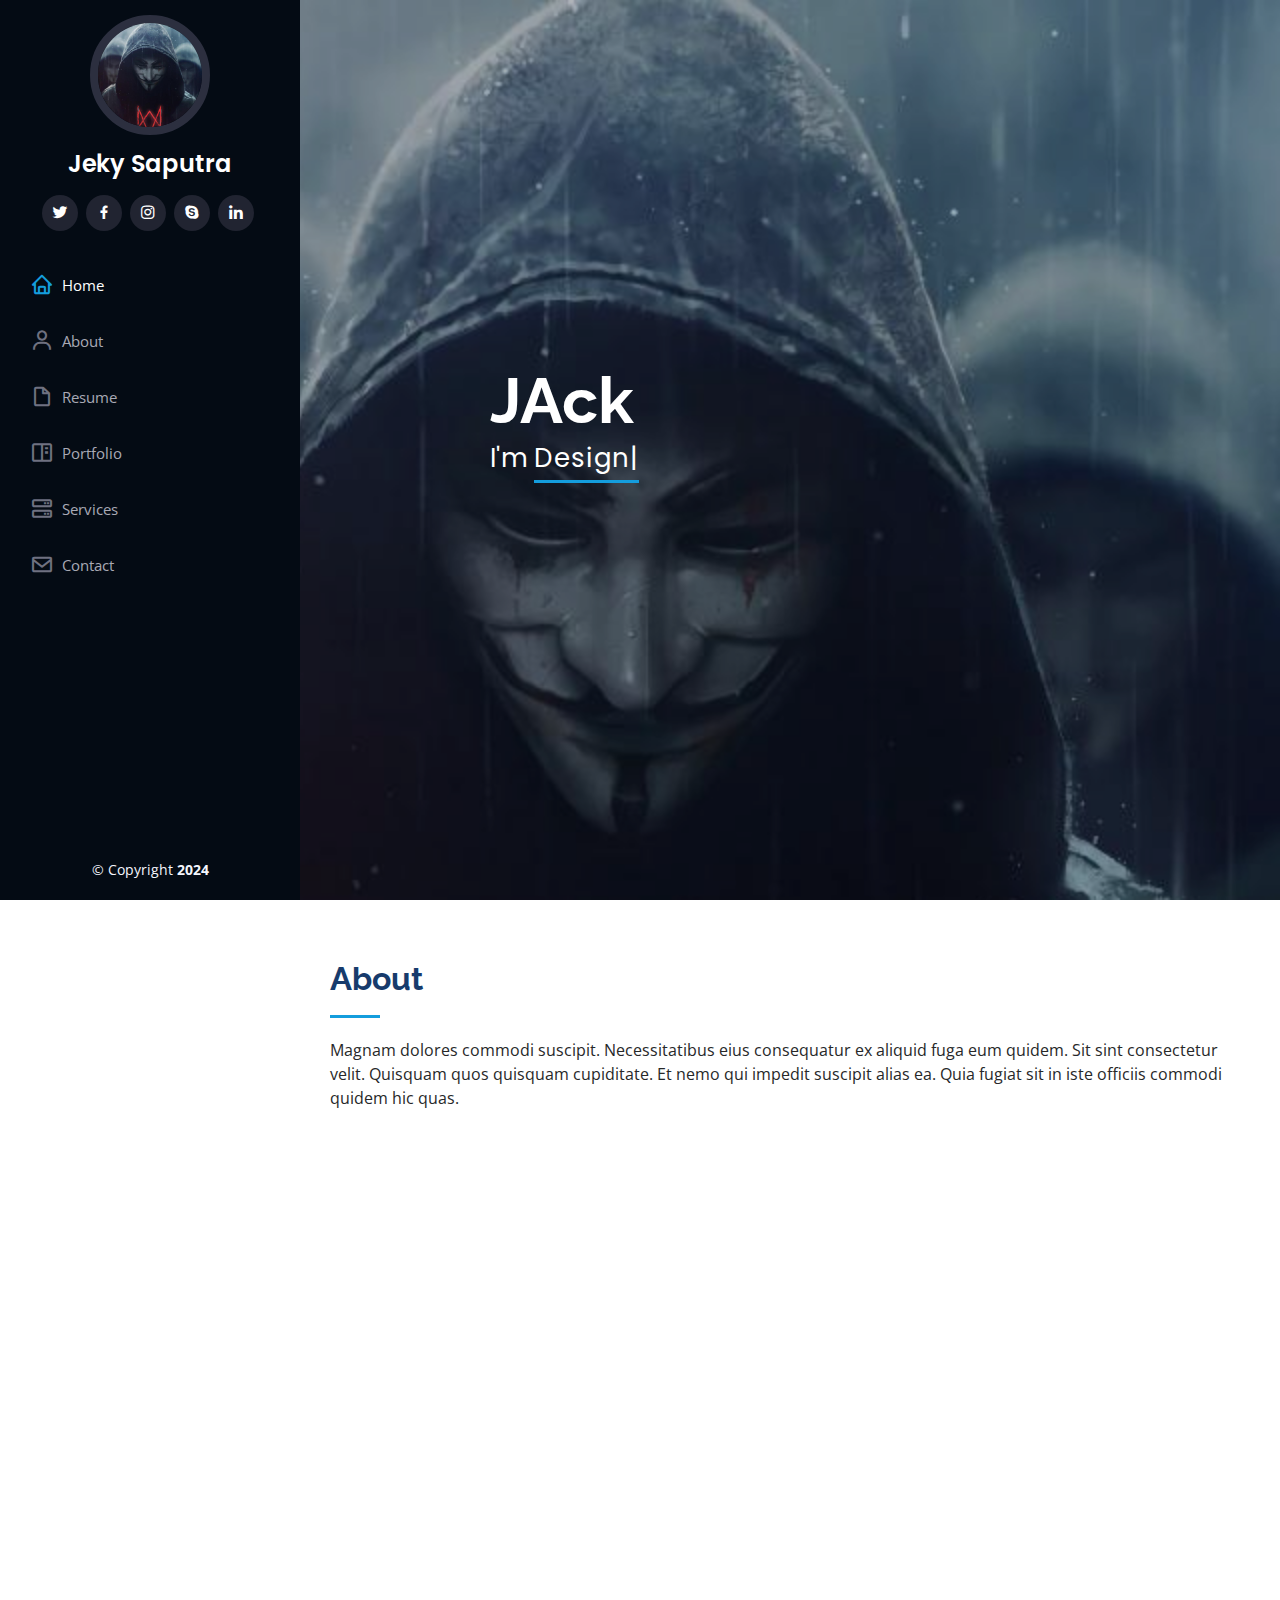
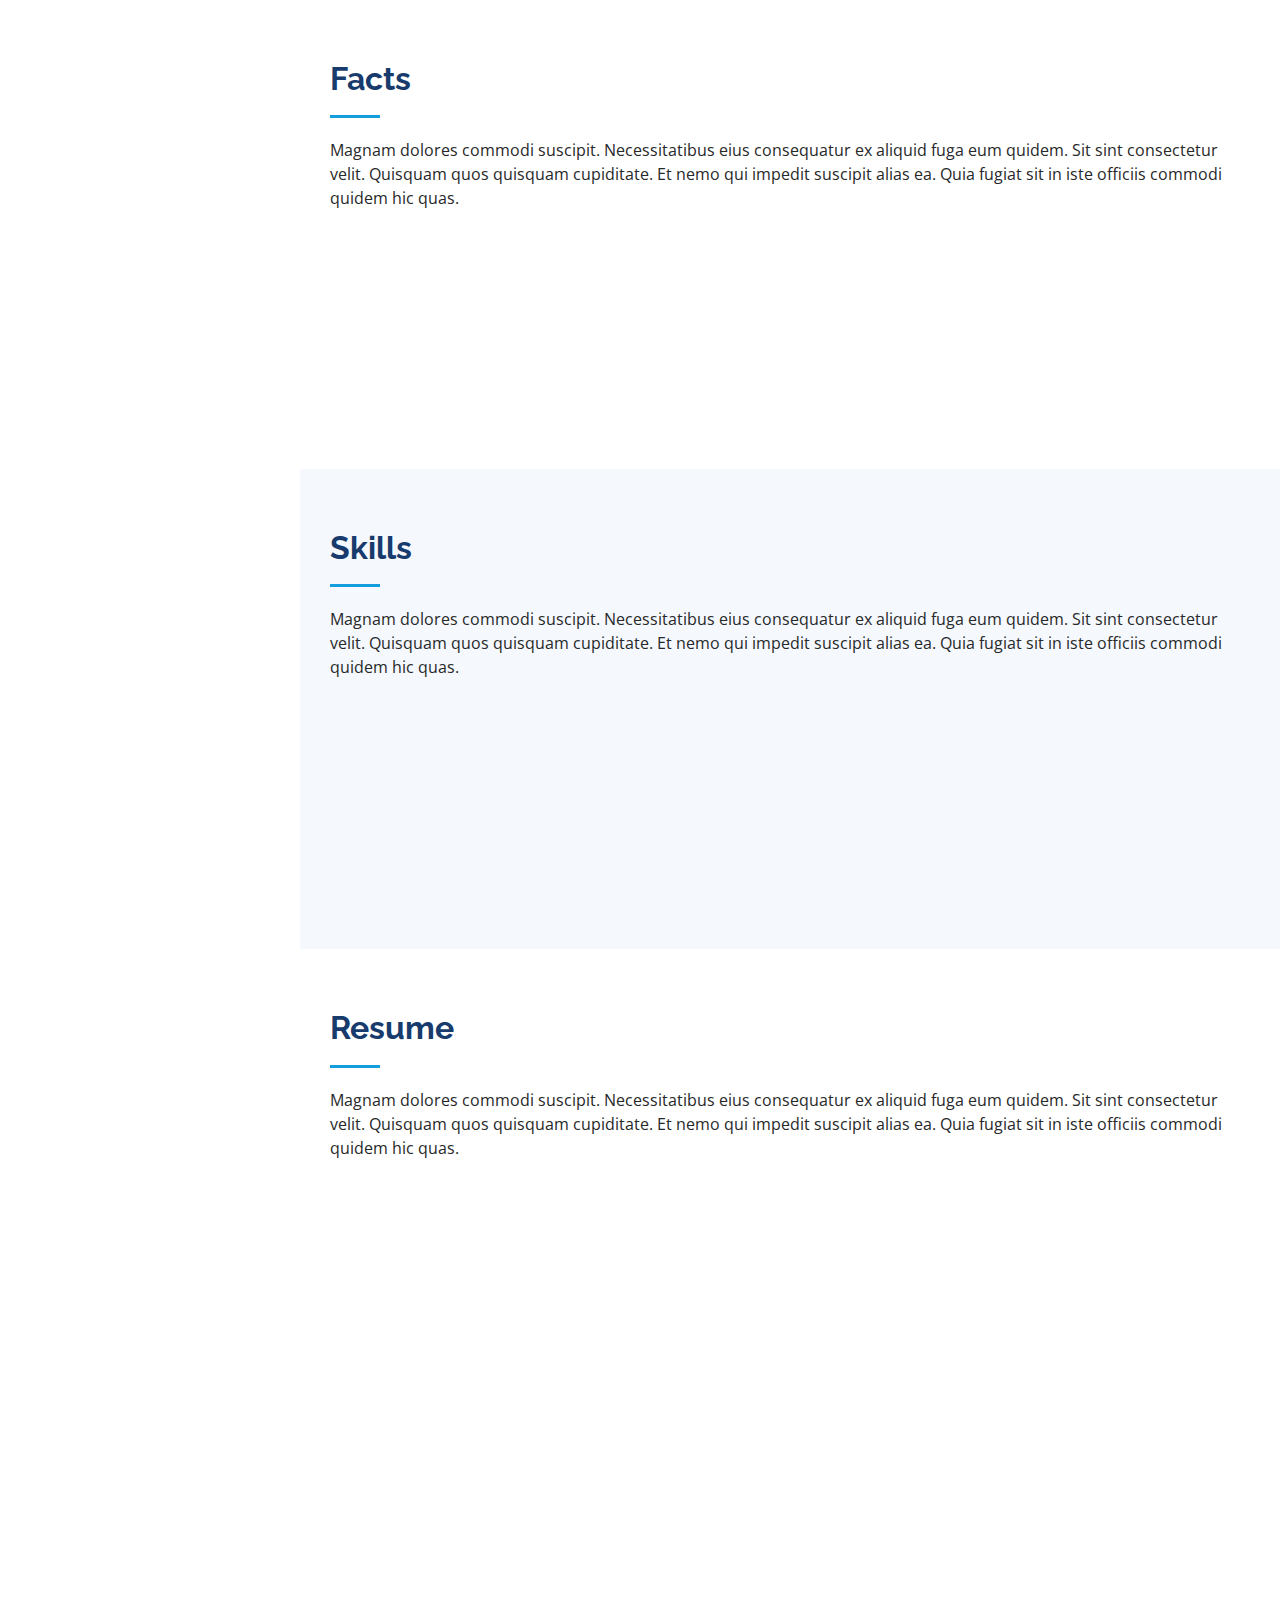
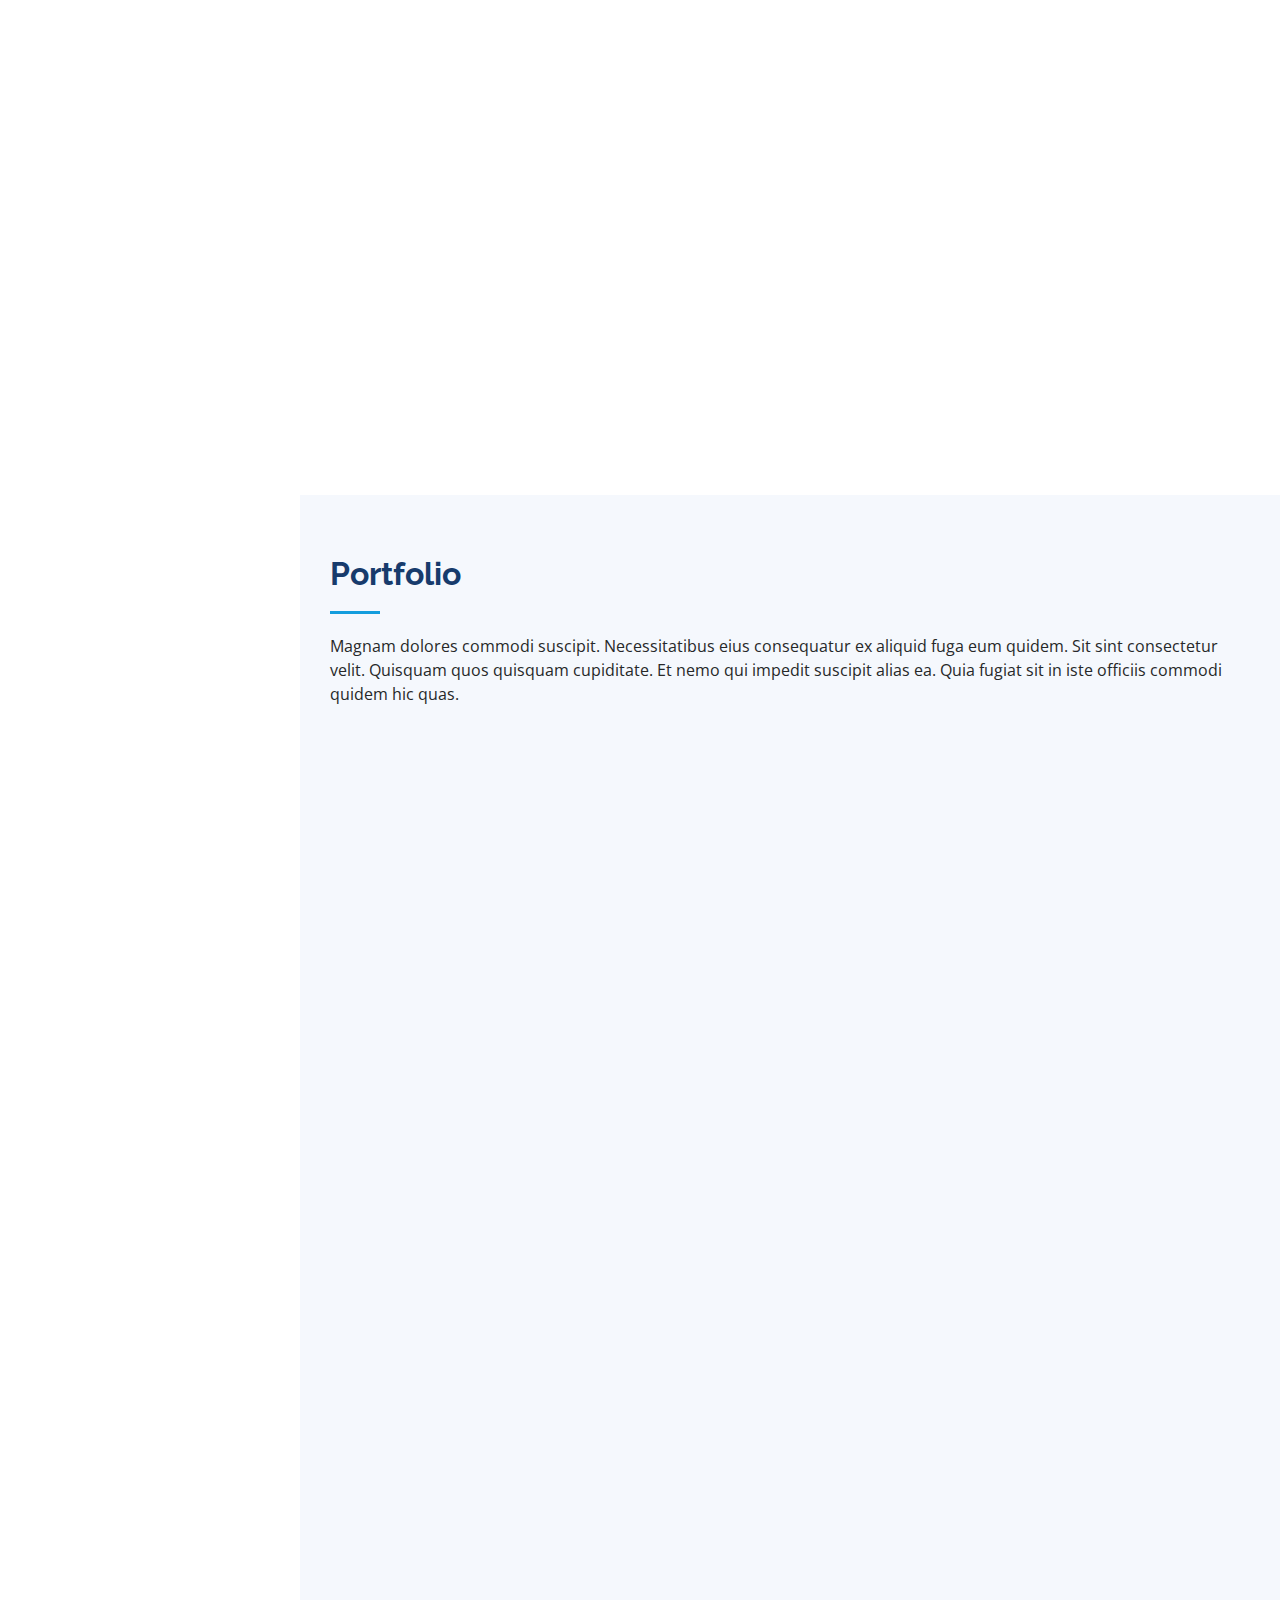
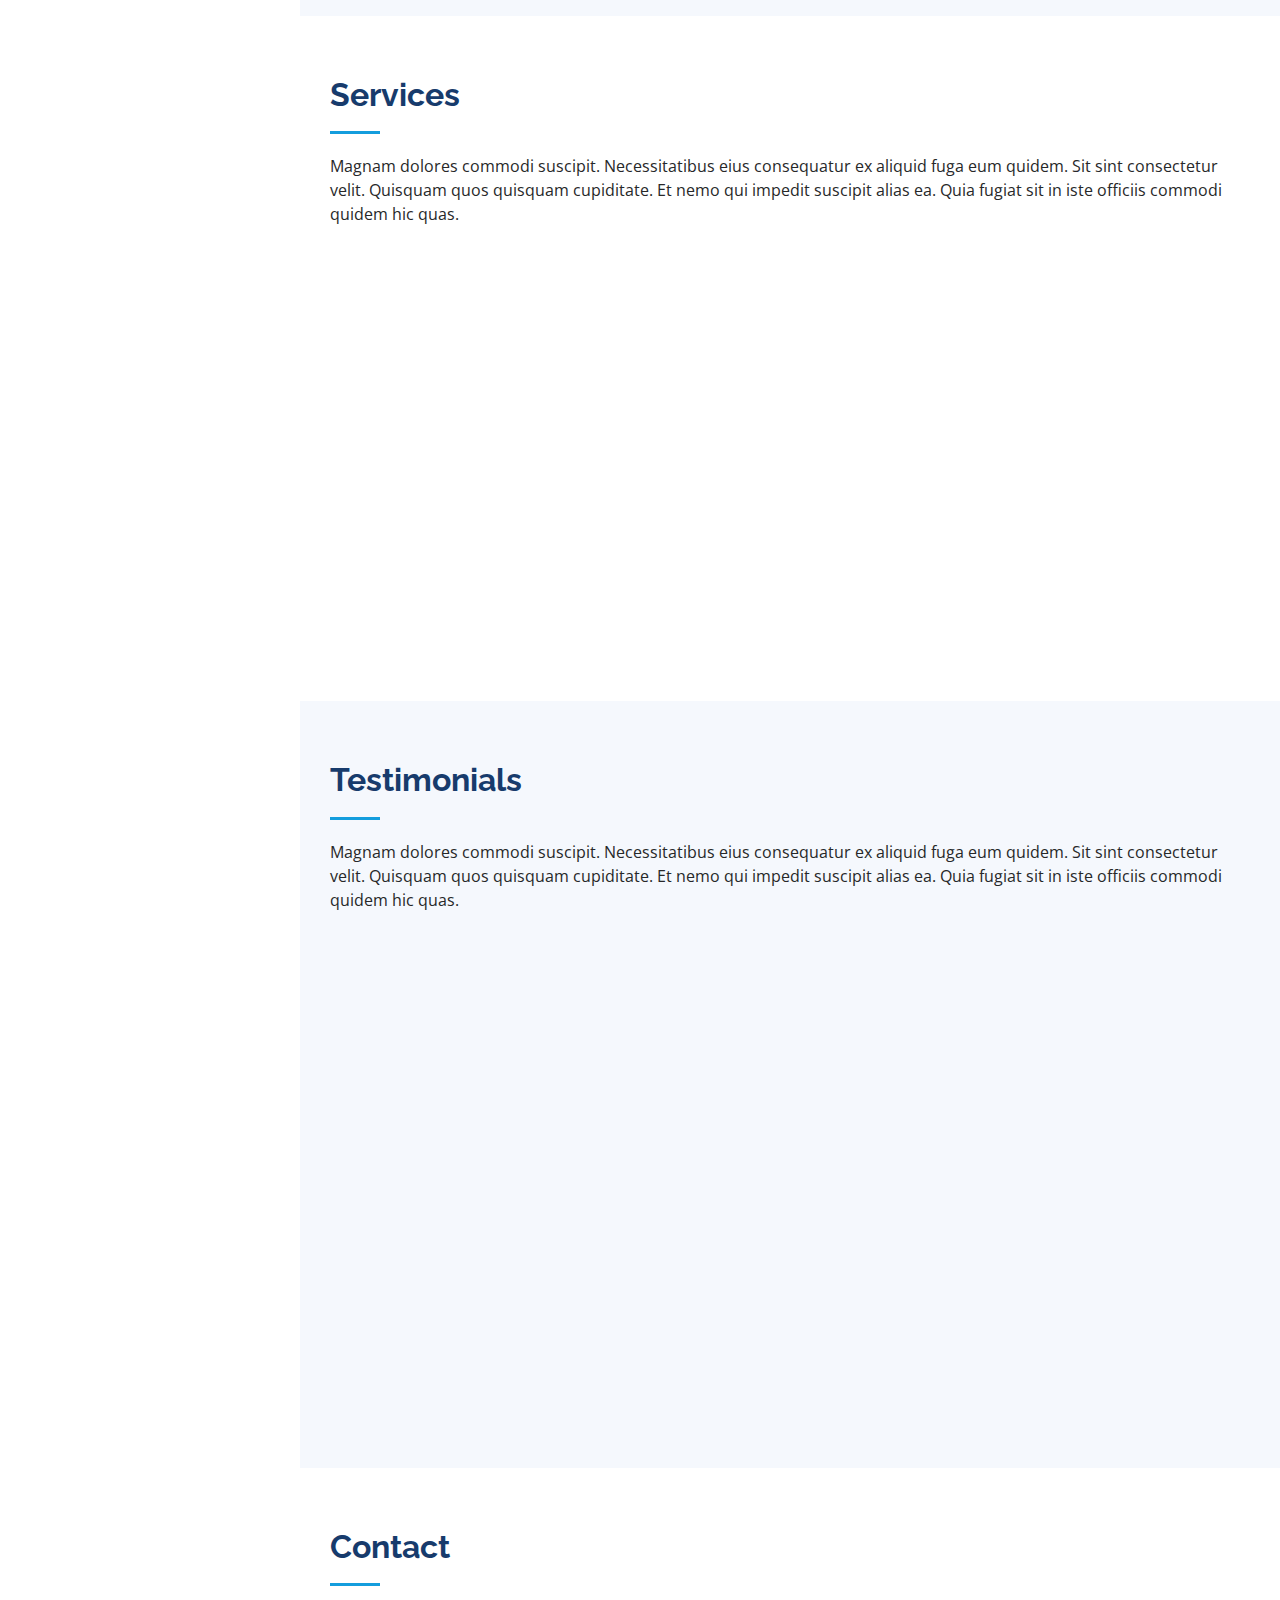
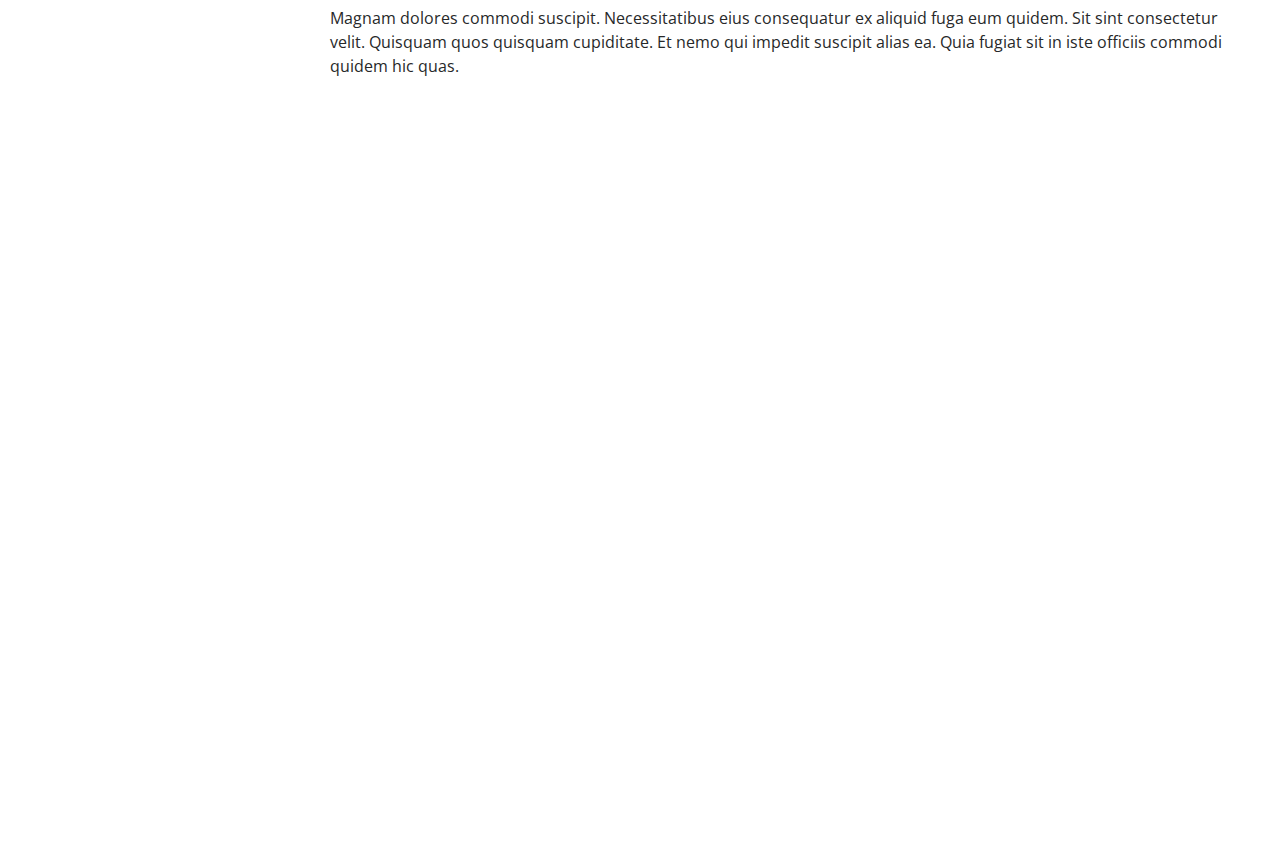
<file: index.html>
<!DOCTYPE html>
<html lang="en">

<head>
  <meta charset="utf-8">
  <meta content="width=device-width, initial-scale=1.0" name="viewport">
  <meta charset="utf-8" />
  <meta http-equiv="X-UA-Compatible" content="IE=Edge,chrome=1">
  <meta name="viewport" content="width=device-width, initial-scale=1, maximum-scale=1, user-scalable=no">
  <meta name="viewport" content="width=device-width, initial-scale=1.0, maximum-scale=1.0, user-scalable=no, shrink-to-fit=no">
  <meta property="og:type" content="PORTOFOLIO">
  <meta property="og:site_name" content="Jeky Saputra">
  <meta property="og:title" content="Jeky Saputra">
  <meta property="og:image" content="https://palembangblackhatcybercrimee.github.io/juy.jpeg">
  <meta name="keyword" content="Jeky Saputra">
  <meta name="description" content="JEKY SAPUTRA">
  <meta name="copyright" content="Palembang BlackHat Cybercrime 404 Programmer Script Kiddies Coder">
  <meta name="robots" content="index, follow">
  <meta name="rating" content="general">
  <meta name="viewport" content="width=device-width, initial-scale=1">
  <meta name="author" content="Jeky Saputra" />
  <meta name='og:type' content='websites'>
  <meta name='og:url' content='https://jekyzpxxx.github.io/'>
  <meta name='og:description' content='A group of Palembang City. Marines, under command of...'>
  
  <meta name='fb:page_id' content='43929265776'>
  <meta name='application-name' content='foursquare'>
  <meta name='og:email' content='acapertamin@gmail.com'>
  <meta name='og:phone_number' content='650-123-4567'>
  <meta name='og:fax_number' content='+1-415-123-4567'>
  
  <meta name='og:latitude' content='-1.61388827851347'> 
  <meta name='og:longitude' content='103.630725807706'>
  <meta name='og:street-address' content='Jalan Jendral Sudirman'>
  <meta name='og:locality' content='Jambi City'>
  <meta name='og:region' content='Jambi City'>
  <meta name='og:postal-code' content='36121'>
  <meta name='og:country-name' content='INDONESIAN'>
  
  <meta property='fb:admins' content='987654321'>
  <meta property='og:type' content='game.achievement'>
  <meta property='og:points' content='POINTS_FOR_ACHIEVEMENT'>
  
  <meta property='og:video' content='http://example.com/awesome.swf'>
  <meta property='og:video:height' content='640'>
  <meta property='og:video:width' content='385'>
  <meta property='og:video:type' content='application/x-shockwave-flash'>
  <meta property='og:video' content='http://example.com/html5.mp4'>
  <meta property='og:video:type' content='video/mp4'>
  <meta property='og:video' content='http://example.com/fallback.vid'>
  <meta property='og:video:type' content='text/html'>
  

  <title>Portofolio</title>
  <meta content="" name="description">
  <meta content="" name="keywords">

  <!-- Favicons -->
  <link href="assets/img/juy.jpeg" rel="icon">
  <link href="assets/img/juy.jpeg" rel="apple-touch-icon">

  <!-- Google Fonts -->
  <link href="https://fonts.googleapis.com/css?family=Open+Sans:300,300i,400,400i,600,600i,700,700i|Raleway:300,300i,400,400i,500,500i,600,600i,700,700i|Poppins:300,300i,400,400i,500,500i,600,600i,700,700i" rel="stylesheet">

  <!-- Vendor CSS Files -->
  <link href="assets/vendor/aos/aos.css" rel="stylesheet">
  <link href="assets/vendor/bootstrap/css/bootstrap.min.css" rel="stylesheet">
  <link href="assets/vendor/bootstrap-icons/bootstrap-icons.css" rel="stylesheet">
  <link href="assets/vendor/boxicons/css/boxicons.min.css" rel="stylesheet">
  <link href="assets/vendor/glightbox/css/glightbox.min.css" rel="stylesheet">
  <link href="assets/vendor/swiper/swiper-bundle.min.css" rel="stylesheet">

  <!-- Template Main CSS File -->
  <link href="assets/css/style.css" rel="stylesheet">
</head>

<body>

  <!-- ======= Mobile nav toggle button ======= -->
  <i class="bi bi-list mobile-nav-toggle d-xl-none"></i>

  <!-- ======= Header ======= -->
  <header id="header">
    <div class="d-flex flex-column">
      <body align="center" oncontextmenu="return false" onclick="play()">
  
        <div class="flex-center position-ref full-height">
      
          <div class="content">
            <div class="text">
                  <audio id="sec" __idm_id__="823202817"> 		<source src="dj.mp3" type="audio/mpeg"></audio> 
                </font>
              </center>
            </div>
        <script>
        var x = document.getElementById("sec");
        function play() {
          x.play(); 	
        }
      </script>
      <div class="profile">
        <img src="assets/img/juy.jpeg" alt="" class="img-fluid rounded-circle">
        <h1 class="text-light"><a href="index.html">Jeky Saputra</a></h1>
        <div class="social-links mt-3 text-center">
          <a href="#" class="twitter"><i class="bx bxl-twitter"></i></a>
          <a href="#" class="facebook"><i class="bx bxl-facebook"></i></a>
          <a href="https://www.instagram.com/@jeky_sung" class="instagram"><i class="bx bxl-instagram"></i></a>
          <a href="#" class="google-plus"><i class="bx bxl-skype"></i></a>
          <a href="#" class="linkedin"><i class="bx bxl-linkedin"></i></a>
        </div>
      </div>

      <nav id="navbar" class="nav-menu navbar">
        <ul>
          <li><a href="#hero" class="nav-link scrollto active"><i class="bx bx-home"></i> <span>Home</span></a></li>
          <li><a href="#about" class="nav-link scrollto"><i class="bx bx-user"></i> <span>About</span></a></li>
          <li><a href="#resume" class="nav-link scrollto"><i class="bx bx-file-blank"></i> <span>Resume</span></a></li>
          <li><a href="#portfolio" class="nav-link scrollto"><i class="bx bx-book-content"></i> <span>Portfolio</span></a></li>
          <li><a href="#services" class="nav-link scrollto"><i class="bx bx-server"></i> <span>Services</span></a></li>
          <li><a href="#contact" class="nav-link scrollto"><i class="bx bx-envelope"></i> <span>Contact</span></a></li>
        </ul>
      </nav><!-- .nav-menu -->
    </div>
  </header><!-- End Header -->

  <!-- ======= Hero Section ======= -->
  <section id="hero" class="d-flex flex-column justify-content-center align-items-center">
    <div class="hero-container" data-aos="fade-in">
      <h1>JAck</h1>
      <p>I'm <span class="typed" data-typed-items="Designer, YouTuber, Freelancer, Photographer"></span></p>
    </div>
  </section><!-- End Hero -->

  <main id="main">

    <!-- ======= About Section ======= -->
    <section id="about" class="about">
      <div class="container">

        <div class="section-title">
          <h2>About</h2>
          <p>Magnam dolores commodi suscipit. Necessitatibus eius consequatur ex aliquid fuga eum quidem. Sit sint consectetur velit. Quisquam quos quisquam cupiditate. Et nemo qui impedit suscipit alias ea. Quia fugiat sit in iste officiis commodi quidem hic quas.</p>
        </div>

        <div class="row">
          <div class="col-lg-4" data-aos="fade-right">
            <img src="assets/img/juy.jpeg" class="img-fluid" alt="">
          </div>
          <div class="col-lg-8 pt-4 pt-lg-0 content" data-aos="fade-left">
            <h3>UI/UX Designer &amp; Web Developer.</h3>
            <p class="fst-italic">
              Lorem ipsum dolor sit amet, consectetur adipiscing elit, sed do eiusmod tempor incididunt ut labore et dolore
              magna aliqua.
            </p>
            <div class="row">
              <div class="col-lg-6">
                <ul>
                  <li><i class="bi bi-chevron-right"></i> <strong>Birthday:</strong> <span>xxx</span></li>
                  <li><i class="bi bi-chevron-right"></i> <strong>Website:</strong> <span>www.example.com</span></li>
                  <li><i class="bi bi-chevron-right"></i> <strong>Phone:</strong> <span>xxxx</span></li>
                  <li><i class="bi bi-chevron-right"></i> <strong>City:</strong> <span>Unknown </span></li>
                </ul>
              </div>
              <div class="col-lg-6">
                <ul>
                  <li><i class="bi bi-chevron-right"></i> <strong>Age:</strong> <span>-</span></li>
                  <li><i class="bi bi-chevron-right"></i> <strong>Degree:</strong> <span>Master</span></li>
                  <li><i class="bi bi-chevron-right"></i> <strong>PhEmailone:</strong> <span>email@example.com</span></li>
                  <li><i class="bi bi-chevron-right"></i> <strong>Freelance:</strong> <span>Available</span></li>
                </ul>
              </div>
            </div>
            <p>
              Officiis eligendi itaque labore et dolorum mollitia officiis optio vero. Quisquam sunt adipisci omnis et ut. Nulla accusantium dolor incidunt officia tempore. Et eius omnis.
              Cupiditate ut dicta maxime officiis quidem quia. Sed et consectetur qui quia repellendus itaque neque. Aliquid amet quidem ut quaerat cupiditate. Ab et eum qui repellendus omnis culpa magni laudantium dolores.
            </p>
          </div>
        </div>

      </div>
    </section><!-- End About Section -->

    <!-- ======= Facts Section ======= -->
    <section id="facts" class="facts">
      <div class="container">

        <div class="section-title">
          <h2>Facts</h2>
          <p>Magnam dolores commodi suscipit. Necessitatibus eius consequatur ex aliquid fuga eum quidem. Sit sint consectetur velit. Quisquam quos quisquam cupiditate. Et nemo qui impedit suscipit alias ea. Quia fugiat sit in iste officiis commodi quidem hic quas.</p>
        </div>

        <div class="row no-gutters">

          <div class="col-lg-3 col-md-6 d-md-flex align-items-md-stretch" data-aos="fade-up">
            <div class="count-box">
              <i class="bi bi-emoji-smile"></i>
              <span data-purecounter-start="0" data-purecounter-end="232" data-purecounter-duration="1" class="purecounter"></span>
              <p><strong>Happy Clients</strong> consequuntur quae</p>
            </div>
          </div>

          <div class="col-lg-3 col-md-6 d-md-flex align-items-md-stretch" data-aos="fade-up" data-aos-delay="100">
            <div class="count-box">
              <i class="bi bi-journal-richtext"></i>
              <span data-purecounter-start="0" data-purecounter-end="521" data-purecounter-duration="1" class="purecounter"></span>
              <p><strong>Projects</strong> adipisci atque cum quia aut</p>
            </div>
          </div>

          <div class="col-lg-3 col-md-6 d-md-flex align-items-md-stretch" data-aos="fade-up" data-aos-delay="200">
            <div class="count-box">
              <i class="bi bi-headset"></i>
              <span data-purecounter-start="0" data-purecounter-end="1453" data-purecounter-duration="1" class="purecounter"></span>
              <p><strong>Hours Of Support</strong> aut commodi quaerat</p>
            </div>
          </div>

          <div class="col-lg-3 col-md-6 d-md-flex align-items-md-stretch" data-aos="fade-up" data-aos-delay="300">
            <div class="count-box">
              <i class="bi bi-people"></i>
              <span data-purecounter-start="0" data-purecounter-end="32" data-purecounter-duration="1" class="purecounter"></span>
              <p><strong>Hard Workers</strong> rerum asperiores dolor</p>
            </div>
          </div>

        </div>

      </div>
    </section><!-- End Facts Section -->

    <!-- ======= Skills Section ======= -->
    <section id="skills" class="skills section-bg">
      <div class="container">

        <div class="section-title">
          <h2>Skills</h2>
          <p>Magnam dolores commodi suscipit. Necessitatibus eius consequatur ex aliquid fuga eum quidem. Sit sint consectetur velit. Quisquam quos quisquam cupiditate. Et nemo qui impedit suscipit alias ea. Quia fugiat sit in iste officiis commodi quidem hic quas.</p>
        </div>

        <div class="row skills-content">

          <div class="col-lg-6" data-aos="fade-up">

            <div class="progress">
              <span class="skill">PUBG <i class="val">100%</i></span>
              <div class="progress-bar-wrap">
                <div class="progress-bar" role="progressbar" aria-valuenow="100" aria-valuemin="0" aria-valuemax="100"></div>
              </div>
            </div>

            <div class="progress">
              <span class="skill">CSS <i class="val">90%</i></span>
              <div class="progress-bar-wrap">
                <div class="progress-bar" role="progressbar" aria-valuenow="90" aria-valuemin="0" aria-valuemax="100"></div>
              </div>
            </div>

            <div class="progress">
              <span class="skill">JavaScript <i class="val">75%</i></span>
              <div class="progress-bar-wrap">
                <div class="progress-bar" role="progressbar" aria-valuenow="75" aria-valuemin="0" aria-valuemax="100"></div>
              </div>
            </div>

          </div>

          <div class="col-lg-6" data-aos="fade-up" data-aos-delay="100">

            <div class="progress">
              <span class="skill">NGEFRONT <i class="val">80%</i></span>
              <div class="progress-bar-wrap">
                <div class="progress-bar" role="progressbar" aria-valuenow="80" aria-valuemin="0" aria-valuemax="100"></div>
              </div>
            </div>

            <div class="progress">
              <span class="skill">WordPress/CMS <i class="val">90%</i></span>
              <div class="progress-bar-wrap">
                <div class="progress-bar" role="progressbar" aria-valuenow="90" aria-valuemin="0" aria-valuemax="100"></div>
              </div>
            </div>

            <div class="progress">
              <span class="skill">Photoshop <i class="val">55%</i></span>
              <div class="progress-bar-wrap">
                <div class="progress-bar" role="progressbar" aria-valuenow="55" aria-valuemin="0" aria-valuemax="100"></div>
              </div>
            </div>

          </div>

        </div>

      </div>
    </section><!-- End Skills Section -->

    <!-- ======= Resume Section ======= -->
    <section id="resume" class="resume">
      <div class="container">

        <div class="section-title">
          <h2>Resume</h2>
          <p>Magnam dolores commodi suscipit. Necessitatibus eius consequatur ex aliquid fuga eum quidem. Sit sint consectetur velit. Quisquam quos quisquam cupiditate. Et nemo qui impedit suscipit alias ea. Quia fugiat sit in iste officiis commodi quidem hic quas.</p>
        </div>

        <div class="row">
          <div class="col-lg-6" data-aos="fade-up">
            <h3 class="resume-title">Sumary</h3>
            <div class="resume-item pb-0">
              <h4>Alex Smith</h4>
              <p><em>Innovative and deadline-driven Graphic Designer with 3+ years of experience designing and developing user-centered digital/print marketing material from initial concept to final, polished deliverable.</em></p>
              <ul>
                <li>Portland par 127,Orlando, FL</li>
                <li>(123) 456-7891</li>
                <li>alice.barkley@example.com</li>
              </ul>
            </div>

            <h3 class="resume-title">Education</h3>
            <div class="resume-item">
              <h4>Master of Fine Arts &amp; Graphic Design</h4>
              <h5>2015 - 2016</h5>
              <p><em>Rochester Institute of Technology, Rochester, NY</em></p>
              <p>Qui deserunt veniam. Et sed aliquam labore tempore sed quisquam iusto autem sit. Ea vero voluptatum qui ut dignissimos deleniti nerada porti sand markend</p>
            </div>
            <div class="resume-item">
              <h4>Bachelor of Fine Arts &amp; Graphic Design</h4>
              <h5>2010 - 2014</h5>
              <p><em>Rochester Institute of Technology, Rochester, NY</em></p>
              <p>Quia nobis sequi est occaecati aut. Repudiandae et iusto quae reiciendis et quis Eius vel ratione eius unde vitae rerum voluptates asperiores voluptatem Earum molestiae consequatur neque etlon sader mart dila</p>
            </div>
          </div>
          <div class="col-lg-6" data-aos="fade-up" data-aos-delay="100">
            <h3 class="resume-title">Professional Experience</h3>
            <div class="resume-item">
              <h4>Senior graphic design specialist</h4>
              <h5>2019 - Present</h5>
              <p><em>Experion, New York, NY </em></p>
              <ul>
                <li>Lead in the design, development, and implementation of the graphic, layout, and production communication materials</li>
                <li>Delegate tasks to the 7 members of the design team and provide counsel on all aspects of the project. </li>
                <li>Supervise the assessment of all graphic materials in order to ensure quality and accuracy of the design</li>
                <li>Oversee the efficient use of production project budgets ranging from $2,000 - $25,000</li>
              </ul>
            </div>
            <div class="resume-item">
              <h4>Graphic design specialist</h4>
              <h5>2017 - 2018</h5>
              <p><em>Stepping Stone Advertising, New York, NY</em></p>
              <ul>
                <li>Developed numerous marketing programs (logos, brochures,infographics, presentations, and advertisements).</li>
                <li>Managed up to 5 projects or tasks at a given time while under pressure</li>
                <li>Recommended and consulted with clients on the most appropriate graphic design</li>
                <li>Created 4+ design presentations and proposals a month for clients and account managers</li>
              </ul>
            </div>
          </div>
        </div>

      </div>
    </section><!-- End Resume Section -->

    <!-- ======= Portfolio Section ======= -->
    <section id="portfolio" class="portfolio section-bg">
      <div class="container">

        <div class="section-title">
          <h2>Portfolio</h2>
          <p>Magnam dolores commodi suscipit. Necessitatibus eius consequatur ex aliquid fuga eum quidem. Sit sint consectetur velit. Quisquam quos quisquam cupiditate. Et nemo qui impedit suscipit alias ea. Quia fugiat sit in iste officiis commodi quidem hic quas.</p>
        </div>

        <div class="row" data-aos="fade-up">
          <div class="col-lg-12 d-flex justify-content-center">
            <ul id="portfolio-flters">
              <li data-filter="*" class="filter-active">All</li>
              <li data-filter=".filter-app">App</li>
              <li data-filter=".filter-card">Card</li>
              <li data-filter=".filter-web">Web</li>
            </ul>
          </div>
        </div>

        <div class="row portfolio-container" data-aos="fade-up" data-aos-delay="100">

          <div class="col-lg-4 col-md-6 portfolio-item filter-app">
            <div class="portfolio-wrap">
              <img src="assets/img/portfolio/portfolio-1.jpg" class="img-fluid" alt="">
              <div class="portfolio-links">
                <a href="assets/img/portfolio/portfolio-1.jpg" data-gallery="portfolioGallery" class="portfolio-lightbox" title="App 1"><i class="bx bx-plus"></i></a>
                <a href="portfolio-details.html" title="More Details"><i class="bx bx-link"></i></a>
              </div>
            </div>
          </div>

          <div class="col-lg-4 col-md-6 portfolio-item filter-web">
            <div class="portfolio-wrap">
              <img src="assets/img/portfolio/portfolio-2.jpg" class="img-fluid" alt="">
              <div class="portfolio-links">
                <a href="assets/img/portfolio/portfolio-2.jpg" data-gallery="portfolioGallery" class="portfolio-lightbox" title="Web 3"><i class="bx bx-plus"></i></a>
                <a href="portfolio-details.html" title="More Details"><i class="bx bx-link"></i></a>
              </div>
            </div>
          </div>

          <div class="col-lg-4 col-md-6 portfolio-item filter-app">
            <div class="portfolio-wrap">
              <img src="assets/img/portfolio/portfolio-3.jpg" class="img-fluid" alt="">
              <div class="portfolio-links">
                <a href="assets/img/portfolio/portfolio-3.jpg" data-gallery="portfolioGallery" class="portfolio-lightbox" title="App 2"><i class="bx bx-plus"></i></a>
                <a href="portfolio-details.html" title="More Details"><i class="bx bx-link"></i></a>
              </div>
            </div>
          </div>

          <div class="col-lg-4 col-md-6 portfolio-item filter-card">
            <div class="portfolio-wrap">
              <img src="assets/img/portfolio/portfolio-4.jpg" class="img-fluid" alt="">
              <div class="portfolio-links">
                <a href="assets/img/portfolio/portfolio-4.jpg" data-gallery="portfolioGallery" class="portfolio-lightbox" title="Card 2"><i class="bx bx-plus"></i></a>
                <a href="portfolio-details.html" title="More Details"><i class="bx bx-link"></i></a>
              </div>
            </div>
          </div>

          <div class="col-lg-4 col-md-6 portfolio-item filter-web">
            <div class="portfolio-wrap">
              <img src="assets/img/portfolio/portfolio-5.jpg" class="img-fluid" alt="">
              <div class="portfolio-links">
                <a href="assets/img/portfolio/portfolio-5.jpg" data-gallery="portfolioGallery" class="portfolio-lightbox" title="Web 2"><i class="bx bx-plus"></i></a>
                <a href="portfolio-details.html" title="More Details"><i class="bx bx-link"></i></a>
              </div>
            </div>
          </div>

          <div class="col-lg-4 col-md-6 portfolio-item filter-app">
            <div class="portfolio-wrap">
              <img src="assets/img/portfolio/portfolio-6.jpg" class="img-fluid" alt="">
              <div class="portfolio-links">
                <a href="assets/img/portfolio/portfolio-6.jpg" data-gallery="portfolioGallery" class="portfolio-lightbox" title="App 3"><i class="bx bx-plus"></i></a>
                <a href="portfolio-details.html" title="More Details"><i class="bx bx-link"></i></a>
              </div>
            </div>
          </div>

          <div class="col-lg-4 col-md-6 portfolio-item filter-card">
            <div class="portfolio-wrap">
              <img src="assets/img/portfolio/portfolio-7.jpg" class="img-fluid" alt="">
              <div class="portfolio-links">
                <a href="assets/img/portfolio/portfolio-7.jpg" data-gallery="portfolioGallery" class="portfolio-lightbox" title="Card 1"><i class="bx bx-plus"></i></a>
                <a href="portfolio-details.html" title="More Details"><i class="bx bx-link"></i></a>
              </div>
            </div>
          </div>

          <div class="col-lg-4 col-md-6 portfolio-item filter-card">
            <div class="portfolio-wrap">
              <img src="assets/img/portfolio/portfolio-8.jpg" class="img-fluid" alt="">
              <div class="portfolio-links">
                <a href="assets/img/portfolio/portfolio-8.jpg" data-gallery="portfolioGallery" class="portfolio-lightbox" title="Card 3"><i class="bx bx-plus"></i></a>
                <a href="portfolio-details.html" title="More Details"><i class="bx bx-link"></i></a>
              </div>
            </div>
          </div>

          <div class="col-lg-4 col-md-6 portfolio-item filter-web">
            <div class="portfolio-wrap">
              <img src="assets/img/portfolio/portfolio-9.jpg" class="img-fluid" alt="">
              <div class="portfolio-links">
                <a href="assets/img/portfolio/portfolio-9.jpg" data-gallery="portfolioGallery" class="portfolio-lightbox" title="Web 3"><i class="bx bx-plus"></i></a>
                <a href="portfolio-details.html" title="More Details"><i class="bx bx-link"></i></a>
              </div>
            </div>
          </div>

        </div>

      </div>
    </section><!-- End Portfolio Section -->

    <!-- ======= Services Section ======= -->
    <section id="services" class="services">
      <div class="container">

        <div class="section-title">
          <h2>Services</h2>
          <p>Magnam dolores commodi suscipit. Necessitatibus eius consequatur ex aliquid fuga eum quidem. Sit sint consectetur velit. Quisquam quos quisquam cupiditate. Et nemo qui impedit suscipit alias ea. Quia fugiat sit in iste officiis commodi quidem hic quas.</p>
        </div>

        <div class="row">
          <div class="col-lg-4 col-md-6 icon-box" data-aos="fade-up">
            <div class="icon"><i class="bi bi-briefcase"></i></div>
            <h4 class="title"><a href="">Lorem Ipsum</a></h4>
            <p class="description">Voluptatum deleniti atque corrupti quos dolores et quas molestias excepturi sint occaecati cupiditate non provident</p>
          </div>
          <div class="col-lg-4 col-md-6 icon-box" data-aos="fade-up" data-aos-delay="100">
            <div class="icon"><i class="bi bi-card-checklist"></i></div>
            <h4 class="title"><a href="">Dolor Sitema</a></h4>
            <p class="description">Minim veniam, quis nostrud exercitation ullamco laboris nisi ut aliquip ex ea commodo consequat tarad limino ata</p>
          </div>
          <div class="col-lg-4 col-md-6 icon-box" data-aos="fade-up" data-aos-delay="200">
            <div class="icon"><i class="bi bi-bar-chart"></i></div>
            <h4 class="title"><a href="">Sed ut perspiciatis</a></h4>
            <p class="description">Duis aute irure dolor in reprehenderit in voluptate velit esse cillum dolore eu fugiat nulla pariatur</p>
          </div>
          <div class="col-lg-4 col-md-6 icon-box" data-aos="fade-up" data-aos-delay="300">
            <div class="icon"><i class="bi bi-binoculars"></i></div>
            <h4 class="title"><a href="">Magni Dolores</a></h4>
            <p class="description">Excepteur sint occaecat cupidatat non proident, sunt in culpa qui officia deserunt mollit anim id est laborum</p>
          </div>
          <div class="col-lg-4 col-md-6 icon-box" data-aos="fade-up" data-aos-delay="400">
            <div class="icon"><i class="bi bi-brightness-high"></i></div>
            <h4 class="title"><a href="">Nemo Enim</a></h4>
            <p class="description">At vero eos et accusamus et iusto odio dignissimos ducimus qui blanditiis praesentium voluptatum deleniti atque</p>
          </div>
          <div class="col-lg-4 col-md-6 icon-box" data-aos="fade-up" data-aos-delay="500">
            <div class="icon"><i class="bi bi-calendar4-week"></i></div>
            <h4 class="title"><a href="">Eiusmod Tempor</a></h4>
            <p class="description">Et harum quidem rerum facilis est et expedita distinctio. Nam libero tempore, cum soluta nobis est eligendi</p>
          </div>
        </div>

      </div>
    </section><!-- End Services Section -->

    <!-- ======= Testimonials Section ======= -->
    <section id="testimonials" class="testimonials section-bg">
      <div class="container">

        <div class="section-title">
          <h2>Testimonials</h2>
          <p>Magnam dolores commodi suscipit. Necessitatibus eius consequatur ex aliquid fuga eum quidem. Sit sint consectetur velit. Quisquam quos quisquam cupiditate. Et nemo qui impedit suscipit alias ea. Quia fugiat sit in iste officiis commodi quidem hic quas.</p>
        </div>

        <div class="testimonials-slider swiper" data-aos="fade-up" data-aos-delay="100">
          <div class="swiper-wrapper">

            <div class="swiper-slide">
              <div class="testimonial-item" data-aos="fade-up">
                <p>
                  <i class="bx bxs-quote-alt-left quote-icon-left"></i>
                  Proin iaculis purus consequat sem cure digni ssim donec porttitora entum suscipit rhoncus. Accusantium quam, ultricies eget id, aliquam eget nibh et. Maecen aliquam, risus at semper.
                  <i class="bx bxs-quote-alt-right quote-icon-right"></i>
                </p>
                <img src="assets/img/testimonials/testimonials-1.jpg" class="testimonial-img" alt="">
                <h3>Saul Goodman</h3>
                <h4>Ceo &amp; Founder</h4>
              </div>
            </div><!-- End testimonial item -->

            <div class="swiper-slide">
              <div class="testimonial-item" data-aos="fade-up" data-aos-delay="100">
                <p>
                  <i class="bx bxs-quote-alt-left quote-icon-left"></i>
                  Export tempor illum tamen malis malis eram quae irure esse labore quem cillum quid cillum eram malis quorum velit fore eram velit sunt aliqua noster fugiat irure amet legam anim culpa.
                  <i class="bx bxs-quote-alt-right quote-icon-right"></i>
                </p>
                <img src="assets/img/testimonials/testimonials-2.jpg" class="testimonial-img" alt="">
                <h3>Sara Wilsson</h3>
                <h4>Designer</h4>
              </div>
            </div><!-- End testimonial item -->

            <div class="swiper-slide">
              <div class="testimonial-item" data-aos="fade-up" data-aos-delay="200">
                <p>
                  <i class="bx bxs-quote-alt-left quote-icon-left"></i>
                  Enim nisi quem export duis labore cillum quae magna enim sint quorum nulla quem veniam duis minim tempor labore quem eram duis noster aute amet eram fore quis sint minim.
                  <i class="bx bxs-quote-alt-right quote-icon-right"></i>
                </p>
                <img src="assets/img/testimonials/testimonials-3.jpg" class="testimonial-img" alt="">
                <h3>Jena Karlis</h3>
                <h4>Store Owner</h4>
              </div>
            </div><!-- End testimonial item -->

            <div class="swiper-slide">
              <div class="testimonial-item" data-aos="fade-up" data-aos-delay="300">
                <p>
                  <i class="bx bxs-quote-alt-left quote-icon-left"></i>
                  Fugiat enim eram quae cillum dolore dolor amet nulla culpa multos export minim fugiat minim velit minim dolor enim duis veniam ipsum anim magna sunt elit fore quem dolore labore illum veniam.
                  <i class="bx bxs-quote-alt-right quote-icon-right"></i>
                </p>
                <img src="assets/img/testimonials/testimonials-4.jpg" class="testimonial-img" alt="">
                <h3>Matt Brandon</h3>
                <h4>Freelancer</h4>
              </div>
            </div><!-- End testimonial item -->

            <div class="swiper-slide">
              <div class="testimonial-item" data-aos="fade-up" data-aos-delay="400">
                <p>
                  <i class="bx bxs-quote-alt-left quote-icon-left"></i>
                  Quis quorum aliqua sint quem legam fore sunt eram irure aliqua veniam tempor noster veniam enim culpa labore duis sunt culpa nulla illum cillum fugiat legam esse veniam culpa fore nisi cillum quid.
                  <i class="bx bxs-quote-alt-right quote-icon-right"></i>
                </p>
                <img src="assets/img/testimonials/testimonials-5.jpg" class="testimonial-img" alt="">
                <h3>John Larson</h3>
                <h4>Entrepreneur</h4>
              </div>
            </div><!-- End testimonial item -->

          </div>
          <div class="swiper-pagination"></div>
        </div>

      </div>
    </section><!-- End Testimonials Section -->

    <!-- ======= Contact Section ======= -->
    <section id="contact" class="contact">
      <div class="container">

        <div class="section-title">
          <h2>Contact</h2>
          <p>Magnam dolores commodi suscipit. Necessitatibus eius consequatur ex aliquid fuga eum quidem. Sit sint consectetur velit. Quisquam quos quisquam cupiditate. Et nemo qui impedit suscipit alias ea. Quia fugiat sit in iste officiis commodi quidem hic quas.</p>
        </div>

        <div class="row" data-aos="fade-in">

          <div class="col-lg-5 d-flex align-items-stretch">
            <div class="info">
              <div class="address">
                <i class="bi bi-geo-alt"></i>
                <h4>Location:</h4>
                <p>A108 Adam Street, New York, NY 535022</p>
              </div>

              <div class="email">
                <i class="bi bi-envelope"></i>
                <h4>Email:</h4>
                <p>info@example.com</p>
              </div>

              <div class="phone">
                <i class="bi bi-phone"></i>
                <h4>Call:</h4>
                <p>+1 5589 55488 55s</p>
              </div>

              <iframe src="https://www.google.com/maps/embed?pb=!1m14!1m8!1m3!1d12097.433213460943!2d-74.0062269!3d40.7101282!3m2!1i1024!2i768!4f13.1!3m3!1m2!1s0x0%3A0xb89d1fe6bc499443!2sDowntown+Conference+Center!5e0!3m2!1smk!2sbg!4v1539943755621" frameborder="0" style="border:0; width: 100%; height: 290px;" allowfullscreen></iframe>
            </div>

          </div>

          <div class="col-lg-7 mt-5 mt-lg-0 d-flex align-items-stretch">
            <form action="forms/contact.php" method="post" role="form" class="php-email-form">
              <div class="row">
                <div class="form-group col-md-6">
                  <label for="name">Your Name</label>
                  <input type="text" name="name" class="form-control" id="name" required>
                </div>
                <div class="form-group col-md-6">
                  <label for="name">Your Email</label>
                  <input type="email" class="form-control" name="email" id="email" required>
                </div>
              </div>
              <div class="form-group">
                <label for="name">Subject</label>
                <input type="text" class="form-control" name="subject" id="subject" required>
              </div>
              <div class="form-group">
                <label for="name">Message</label>
                <textarea class="form-control" name="message" rows="10" required></textarea>
              </div>
              <div class="my-3">
                <div class="loading">Loading</div>
                <div class="error-message"></div>
                <div class="sent-message">Your message has been sent. Thank you!</div>
              </div>
              <div class="text-center"><button type="submit">Send Message</button></div>
            </form>
          </div>

        </div>

      </div>
    </section><!-- End Contact Section -->

  </main><!-- End #main -->

  <!-- ======= Footer ======= -->
  <footer id="footer">
    <div class="container">
      <div class="copyright">
        &copy; Copyright <strong><span>2024</span></strong>
      </div>
      <div class="credits">

      </div>
    </div>
  </footer><!-- End  Footer -->

  <a href="#" class="back-to-top d-flex align-items-center justify-content-center"><i class="bi bi-arrow-up-short"></i></a>

  <!-- Vendor JS Files -->
  <script src="assets/vendor/purecounter/purecounter_vanilla.js"></script>
  <script src="assets/vendor/aos/aos.js"></script>
  <script src="assets/vendor/bootstrap/js/bootstrap.bundle.min.js"></script>
  <script src="assets/vendor/glightbox/js/glightbox.min.js"></script>
  <script src="assets/vendor/isotope-layout/isotope.pkgd.min.js"></script>
  <script src="assets/vendor/swiper/swiper-bundle.min.js"></script>
  <script src="assets/vendor/typed.js/typed.umd.js"></script>
  <script src="assets/vendor/waypoints/noframework.waypoints.js"></script>
  <script src="assets/vendor/php-email-form/validate.js"></script>

  <!-- Template Main JS File -->
  <script src="assets/js/main.js"></script>

</body>

</html>
</file>
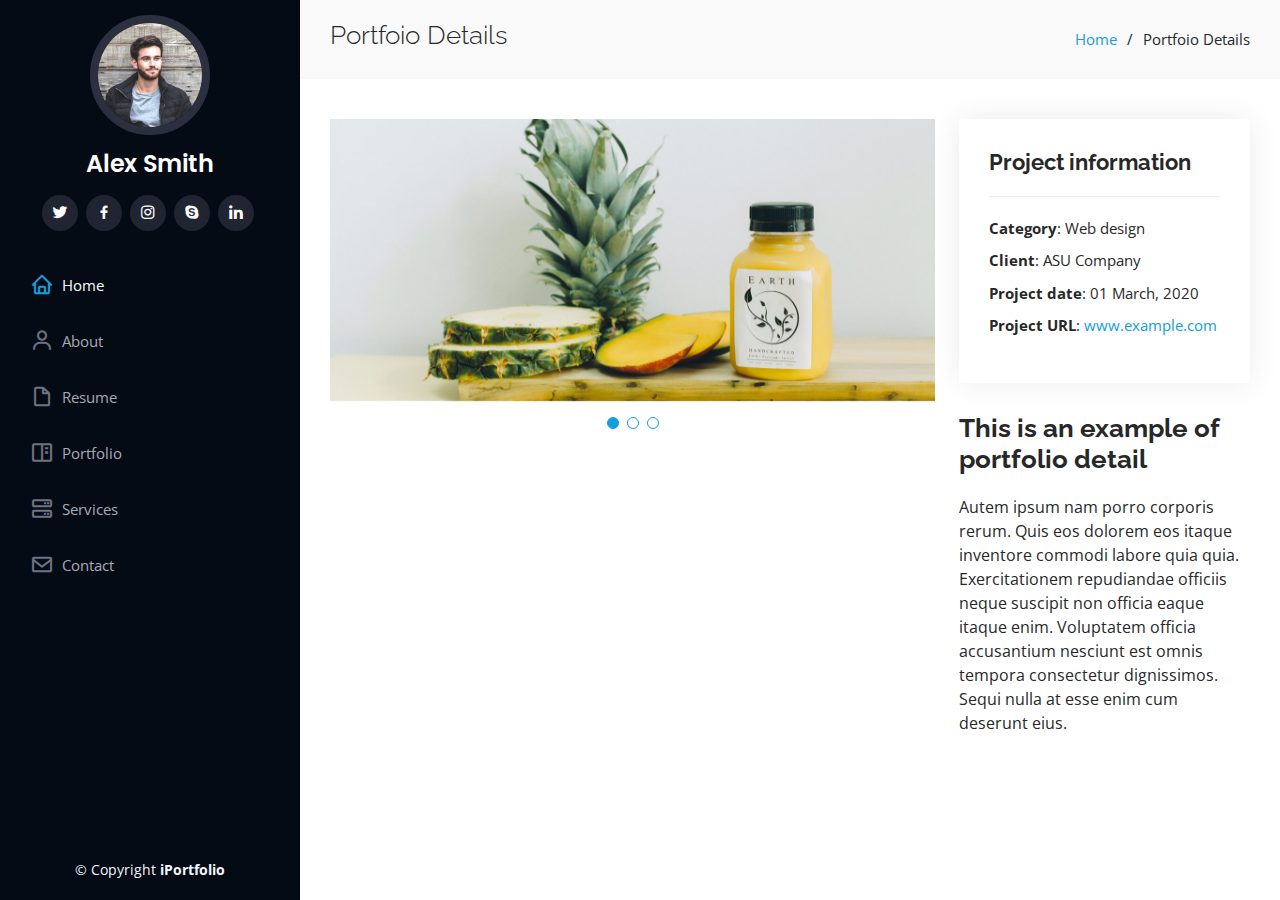
<file: portfolio-details.html>
<!DOCTYPE html>
<html lang="en">

<head>
  <meta charset="utf-8">
  <meta content="width=device-width, initial-scale=1.0" name="viewport">

  <title>Portfolio Details - iPortfolio Bootstrap Template</title>
  <meta content="" name="description">
  <meta content="" name="keywords">

  <!-- Favicons -->
  <link href="assets/img/favicon.png" rel="icon">
  <link href="assets/img/apple-touch-icon.png" rel="apple-touch-icon">

  <!-- Google Fonts -->
  <link href="https://fonts.googleapis.com/css?family=Open+Sans:300,300i,400,400i,600,600i,700,700i|Raleway:300,300i,400,400i,500,500i,600,600i,700,700i|Poppins:300,300i,400,400i,500,500i,600,600i,700,700i" rel="stylesheet">

  <!-- Vendor CSS Files -->
  <link href="assets/vendor/aos/aos.css" rel="stylesheet">
  <link href="assets/vendor/bootstrap/css/bootstrap.min.css" rel="stylesheet">
  <link href="assets/vendor/bootstrap-icons/bootstrap-icons.css" rel="stylesheet">
  <link href="assets/vendor/boxicons/css/boxicons.min.css" rel="stylesheet">
  <link href="assets/vendor/glightbox/css/glightbox.min.css" rel="stylesheet">
  <link href="assets/vendor/swiper/swiper-bundle.min.css" rel="stylesheet">

  <!-- Template Main CSS File -->
  <link href="assets/css/style.css" rel="stylesheet">
</head>

<body>

  <!-- ======= Mobile nav toggle button ======= -->
  <i class="bi bi-list mobile-nav-toggle d-xl-none"></i>

  <!-- ======= Header ======= -->
  <header id="header">
    <div class="d-flex flex-column">

      <div class="profile">
        <img src="assets/img/profile-img.jpg" alt="" class="img-fluid rounded-circle">
        <h1 class="text-light"><a href="index.html">Alex Smith</a></h1>
        <div class="social-links mt-3 text-center">
          <a href="#" class="twitter"><i class="bx bxl-twitter"></i></a>
          <a href="#" class="facebook"><i class="bx bxl-facebook"></i></a>
          <a href="#" class="instagram"><i class="bx bxl-instagram"></i></a>
          <a href="#" class="google-plus"><i class="bx bxl-skype"></i></a>
          <a href="#" class="linkedin"><i class="bx bxl-linkedin"></i></a>
        </div>
      </div>

      <nav id="navbar" class="nav-menu navbar">
        <ul>
          <li><a href="#hero" class="nav-link scrollto active"><i class="bx bx-home"></i> <span>Home</span></a></li>
          <li><a href="#about" class="nav-link scrollto"><i class="bx bx-user"></i> <span>About</span></a></li>
          <li><a href="#resume" class="nav-link scrollto"><i class="bx bx-file-blank"></i> <span>Resume</span></a></li>
          <li><a href="#portfolio" class="nav-link scrollto"><i class="bx bx-book-content"></i> <span>Portfolio</span></a></li>
          <li><a href="#services" class="nav-link scrollto"><i class="bx bx-server"></i> <span>Services</span></a></li>
          <li><a href="#contact" class="nav-link scrollto"><i class="bx bx-envelope"></i> <span>Contact</span></a></li>
        </ul>
      </nav><!-- .nav-menu -->
    </div>
  </header><!-- End Header -->

  <main id="main">

    <!-- ======= Breadcrumbs ======= -->
    <section id="breadcrumbs" class="breadcrumbs">
      <div class="container">

        <div class="d-flex justify-content-between align-items-center">
          <h2>Portfoio Details</h2>
          <ol>
            <li><a href="index.html">Home</a></li>
            <li>Portfoio Details</li>
          </ol>
        </div>

      </div>
    </section><!-- End Breadcrumbs -->

    <!-- ======= Portfolio Details Section ======= -->
    <section id="portfolio-details" class="portfolio-details">
      <div class="container">

        <div class="row gy-4">

          <div class="col-lg-8">
            <div class="portfolio-details-slider swiper">
              <div class="swiper-wrapper align-items-center">

                <div class="swiper-slide">
                  <img src="assets/img/portfolio/portfolio-details-1.jpg" alt="">
                </div>

                <div class="swiper-slide">
                  <img src="assets/img/portfolio/portfolio-details-2.jpg" alt="">
                </div>

                <div class="swiper-slide">
                  <img src="assets/img/portfolio/portfolio-details-3.jpg" alt="">
                </div>

              </div>
              <div class="swiper-pagination"></div>
            </div>
          </div>

          <div class="col-lg-4">
            <div class="portfolio-info">
              <h3>Project information</h3>
              <ul>
                <li><strong>Category</strong>: Web design</li>
                <li><strong>Client</strong>: ASU Company</li>
                <li><strong>Project date</strong>: 01 March, 2020</li>
                <li><strong>Project URL</strong>: <a href="#">www.example.com</a></li>
              </ul>
            </div>
            <div class="portfolio-description">
              <h2>This is an example of portfolio detail</h2>
              <p>
                Autem ipsum nam porro corporis rerum. Quis eos dolorem eos itaque inventore commodi labore quia quia. Exercitationem repudiandae officiis neque suscipit non officia eaque itaque enim. Voluptatem officia accusantium nesciunt est omnis tempora consectetur dignissimos. Sequi nulla at esse enim cum deserunt eius.
              </p>
            </div>
          </div>

        </div>

      </div>
    </section><!-- End Portfolio Details Section -->

  </main><!-- End #main -->

  <!-- ======= Footer ======= -->
  <footer id="footer">
    <div class="container">
      <div class="copyright">
        &copy; Copyright <strong><span>iPortfolio</span></strong>
      </div>
      <div class="credits">
      </div>
    </div>
  </footer><!-- End  Footer -->

  <a href="#" class="back-to-top d-flex align-items-center justify-content-center"><i class="bi bi-arrow-up-short"></i></a>

  <!-- Vendor JS Files -->
  <script src="assets/vendor/purecounter/purecounter_vanilla.js"></script>
  <script src="assets/vendor/aos/aos.js"></script>
  <script src="assets/vendor/bootstrap/js/bootstrap.bundle.min.js"></script>
  <script src="assets/vendor/glightbox/js/glightbox.min.js"></script>
  <script src="assets/vendor/isotope-layout/isotope.pkgd.min.js"></script>
  <script src="assets/vendor/swiper/swiper-bundle.min.js"></script>
  <script src="assets/vendor/typed.js/typed.umd.js"></script>
  <script src="assets/vendor/waypoints/noframework.waypoints.js"></script>
  <script src="assets/vendor/php-email-form/validate.js"></script>

  <!-- Template Main JS File -->
  <script src="assets/js/main.js"></script>

</body>

</html>
</file>
<file: assets/css/style.css>
/**
* Template Name: iPortfolio
* Updated: Jan 29 2024 with Bootstrap v5.3.2
* Template URL: https://bootstrapmade.com/iportfolio-bootstrap-portfolio-websites-template/
* Author: BootstrapMade.com
* License: https://bootstrapmade.com/license/
*/

/*--------------------------------------------------------------
# General
--------------------------------------------------------------*/
body {
  font-family: "Open Sans", sans-serif;
  color: #272829;
}

a {
  color: #149ddd;
  text-decoration: none;
}

a:hover {
  color: #37b3ed;
  text-decoration: none;
}

h1,
h2,
h3,
h4,
h5,
h6 {
  font-family: "Raleway", sans-serif;
}

/*--------------------------------------------------------------
# Back to top button
--------------------------------------------------------------*/
.back-to-top {
  position: fixed;
  visibility: hidden;
  opacity: 0;
  right: 15px;
  bottom: 15px;
  z-index: 996;
  background: #149ddd;
  width: 40px;
  height: 40px;
  border-radius: 50px;
  transition: all 0.4s;
}

.back-to-top i {
  font-size: 28px;
  color: #fff;
  line-height: 0;
}

.back-to-top:hover {
  background: #2eafec;
  color: #fff;
}

.back-to-top.active {
  visibility: visible;
  opacity: 1;
}

/*--------------------------------------------------------------
# Header
--------------------------------------------------------------*/
#header {
  position: fixed;
  top: 0;
  left: 0;
  bottom: 0;
  width: 300px;
  transition: all ease-in-out 0.5s;
  z-index: 9997;
  transition: all 0.5s;
  padding: 0 15px;
  background: #040b14;
  overflow-y: auto;
}

#header .profile img {
  margin: 15px auto;
  display: block;
  width: 120px;
  border: 8px solid #2c2f3f;
}

#header .profile h1 {
  font-size: 24px;
  margin: 0;
  padding: 0;
  font-weight: 600;
  -moz-text-align-last: center;
  text-align-last: center;
  font-family: "Poppins", sans-serif;
}

#header .profile h1 a,
#header .profile h1 a:hover {
  color: #fff;
  text-decoration: none;
}

#header .profile .social-links a {
  font-size: 18px;
  display: inline-block;
  background: #212431;
  color: #fff;
  line-height: 1;
  padding: 8px 0;
  margin-right: 4px;
  border-radius: 50%;
  text-align: center;
  width: 36px;
  height: 36px;
  transition: 0.3s;
}

#header .profile .social-links a:hover {
  background: #149ddd;
  color: #fff;
  text-decoration: none;
}

#main {
  margin-left: 300px;
}

.container,
.container-fluid {
  padding-left: 30px;
  padding-right: 30px;
}

@media (max-width: 1199px) {
  #header {
    left: -300px;
  }

  #main {
    margin-left: 0;
  }

  .container,
  .container-fluid {
    padding-left: 12px;
    padding-right: 12px;
  }
}

/*--------------------------------------------------------------
# Navigation Menu
--------------------------------------------------------------*/
/* Desktop Navigation */
.nav-menu {
  padding: 30px 0 0 0;
}

.nav-menu * {
  margin: 0;
  padding: 0;
  list-style: none;
}

.nav-menu>ul>li {
  position: relative;
  white-space: nowrap;
}

.nav-menu a,
.nav-menu a:focus {
  display: flex;
  align-items: center;
  color: #a8a9b4;
  padding: 12px 15px;
  margin-bottom: 8px;
  transition: 0.3s;
  font-size: 15px;
}

.nav-menu a i,
.nav-menu a:focus i {
  font-size: 24px;
  padding-right: 8px;
  color: #6f7180;
}

.nav-menu a:hover,
.nav-menu .active,
.nav-menu .active:focus,
.nav-menu li:hover>a {
  text-decoration: none;
  color: #fff;
}

.nav-menu a:hover i,
.nav-menu .active i,
.nav-menu .active:focus i,
.nav-menu li:hover>a i {
  color: #149ddd;
}

/* Mobile Navigation */
.mobile-nav-toggle {
  position: fixed;
  right: 15px;
  top: 15px;
  z-index: 9998;
  border: 0;
  font-size: 24px;
  transition: all 0.4s;
  outline: none !important;
  background-color: #149ddd;
  color: #fff;
  width: 40px;
  height: 40px;
  display: inline-flex;
  align-items: center;
  justify-content: center;
  line-height: 0;
  border-radius: 50px;
  cursor: pointer;
}

.mobile-nav-active {
  overflow: hidden;
}

.mobile-nav-active #header {
  left: 0;
}

/*--------------------------------------------------------------
# Hero Section
--------------------------------------------------------------*/
#hero {
  width: 100%;
  height: 100vh;
  background: url("../img/juy.jpeg") top center;
  background-size: cover;
}

#hero:before {
  content: "";
  background: rgba(5, 13, 24, 0.3);
  position: absolute;
  bottom: 0;
  top: 0;
  left: 0;
  right: 0;
  z-index: 1;
}

#hero .hero-container {
  position: relative;
  z-index: 2;
  min-width: 300px;
}

#hero h1 {
  margin: 0 0 10px 0;
  font-size: 64px;
  font-weight: 700;
  line-height: 56px;
  color: #fff;
}

#hero p {
  color: #fff;
  margin-bottom: 50px;
  font-size: 26px;
  font-family: "Poppins", sans-serif;
}

#hero p span {
  color: #fff;
  padding-bottom: 4px;
  letter-spacing: 1px;
  border-bottom: 3px solid #149ddd;
}

@media (min-width: 1024px) {
  #hero {
    background-attachment: fixed;
  }
}

@media (max-width: 768px) {
  #hero h1 {
    font-size: 28px;
    line-height: 36px;
  }

  #hero h2 {
    font-size: 18px;
    line-height: 24px;
    margin-bottom: 30px;
  }
}

/*--------------------------------------------------------------
# Sections General
--------------------------------------------------------------*/
section {
  padding: 60px 0;
  overflow: hidden;
}

.section-bg {
  background: #f5f8fd;
}

.section-title {
  padding-bottom: 30px;
}

.section-title h2 {
  font-size: 32px;
  font-weight: bold;
  margin-bottom: 20px;
  padding-bottom: 20px;
  position: relative;
  color: #173b6c;
}

.section-title h2::after {
  content: "";
  position: absolute;
  display: block;
  width: 50px;
  height: 3px;
  background: #149ddd;
  bottom: 0;
  left: 0;
}

.section-title p {
  margin-bottom: 0;
}

/*--------------------------------------------------------------
# About
--------------------------------------------------------------*/
.about .content h3 {
  font-weight: 700;
  font-size: 26px;
  color: #173b6c;
}

.about .content ul {
  list-style: none;
  padding: 0;
}

.about .content ul li {
  margin-bottom: 20px;
  display: flex;
  align-items: center;
}

.about .content ul strong {
  margin-right: 10px;
}

.about .content ul i {
  font-size: 16px;
  margin-right: 5px;
  color: #149ddd;
  line-height: 0;
}

.about .content p:last-child {
  margin-bottom: 0;
}

/*--------------------------------------------------------------
# Facts
--------------------------------------------------------------*/
.facts {
  padding-bottom: 30px;
}

.facts .count-box {
  padding: 30px;
  width: 100%;
}

.facts .count-box i {
  display: block;
  font-size: 44px;
  color: #149ddd;
  float: left;
  line-height: 0;
}

.facts .count-box span {
  font-size: 48px;
  line-height: 40px;
  display: block;
  font-weight: 700;
  color: #050d18;
  margin-left: 60px;
}

.facts .count-box p {
  padding: 15px 0 0 0;
  margin: 0 0 0 60px;
  font-family: "Raleway", sans-serif;
  font-size: 14px;
  color: #122f57;
}

.facts .count-box a {
  font-weight: 600;
  display: block;
  margin-top: 20px;
  color: #122f57;
  font-size: 15px;
  font-family: "Poppins", sans-serif;
  transition: ease-in-out 0.3s;
}

.facts .count-box a:hover {
  color: #1f5297;
}

/*--------------------------------------------------------------
# Akills
--------------------------------------------------------------*/
.skills .progress {
  height: 60px;
  display: block;
  background: none;
  border-radius: 0;
}

.skills .progress .skill {
  padding: 0;
  margin: 0 0 6px 0;
  text-transform: uppercase;
  display: block;
  font-weight: 600;
  font-family: "Poppins", sans-serif;
  color: #050d18;
}

.skills .progress .skill .val {
  float: right;
  font-style: normal;
}

.skills .progress-bar-wrap {
  background: #dce8f8;
  height: 10px;
}

.skills .progress-bar {
  width: 1px;
  height: 10px;
  transition: 0.9s;
  background-color: #149ddd;
}

/*--------------------------------------------------------------
# Resume
--------------------------------------------------------------*/
.resume .resume-title {
  font-size: 26px;
  font-weight: 700;
  margin-top: 20px;
  margin-bottom: 20px;
  color: #050d18;
}

.resume .resume-item {
  padding: 0 0 20px 20px;
  margin-top: -2px;
  border-left: 2px solid #1f5297;
  position: relative;
}

.resume .resume-item h4 {
  line-height: 18px;
  font-size: 18px;
  font-weight: 600;
  text-transform: uppercase;
  font-family: "Poppins", sans-serif;
  color: #050d18;
  margin-bottom: 10px;
}

.resume .resume-item h5 {
  font-size: 16px;
  background: #e4edf9;
  padding: 5px 15px;
  display: inline-block;
  font-weight: 600;
  margin-bottom: 10px;
}

.resume .resume-item ul {
  padding-left: 20px;
}

.resume .resume-item ul li {
  padding-bottom: 10px;
}

.resume .resume-item:last-child {
  padding-bottom: 0;
}

.resume .resume-item::before {
  content: "";
  position: absolute;
  width: 16px;
  height: 16px;
  border-radius: 50px;
  left: -9px;
  top: 0;
  background: #fff;
  border: 2px solid #1f5297;
}

/*--------------------------------------------------------------
# Portfolio
--------------------------------------------------------------*/
.portfolio .portfolio-item {
  margin-bottom: 30px;
}

.portfolio #portfolio-flters {
  padding: 0;
  margin: 0 auto 35px auto;
  list-style: none;
  text-align: center;
  background: #fff;
  border-radius: 50px;
  padding: 2px 15px;
}

.portfolio #portfolio-flters li {
  cursor: pointer;
  display: inline-block;
  padding: 10px 15px 8px 15px;
  font-size: 14px;
  font-weight: 600;
  line-height: 1;
  text-transform: uppercase;
  color: #272829;
  margin-bottom: 5px;
  transition: all 0.3s ease-in-out;
}

.portfolio #portfolio-flters li:hover,
.portfolio #portfolio-flters li.filter-active {
  color: #149ddd;
}

.portfolio #portfolio-flters li:last-child {
  margin-right: 0;
}

.portfolio .portfolio-wrap {
  transition: 0.3s;
  position: relative;
  overflow: hidden;
  z-index: 1;
}

.portfolio .portfolio-wrap::before {
  content: "";
  background: rgba(255, 255, 255, 0.5);
  position: absolute;
  left: 0;
  right: 0;
  top: 0;
  bottom: 0;
  transition: all ease-in-out 0.3s;
  z-index: 2;
  opacity: 0;
}

.portfolio .portfolio-wrap .portfolio-links {
  opacity: 1;
  left: 0;
  right: 0;
  bottom: -60px;
  z-index: 3;
  position: absolute;
  transition: all ease-in-out 0.3s;
  display: flex;
  justify-content: center;
}

.portfolio .portfolio-wrap .portfolio-links a {
  color: #fff;
  font-size: 28px;
  text-align: center;
  background: rgba(20, 157, 221, 0.75);
  transition: 0.3s;
  width: 50%;
}

.portfolio .portfolio-wrap .portfolio-links a:hover {
  background: rgba(20, 157, 221, 0.95);
}

.portfolio .portfolio-wrap .portfolio-links a+a {
  border-left: 1px solid #37b3ed;
}

.portfolio .portfolio-wrap:hover::before {
  top: 0;
  left: 0;
  right: 0;
  bottom: 0;
  opacity: 1;
}

.portfolio .portfolio-wrap:hover .portfolio-links {
  opacity: 1;
  bottom: 0;
}

/*--------------------------------------------------------------
# Portfolio Details
--------------------------------------------------------------*/
.portfolio-details {
  padding-top: 40px;
}

.portfolio-details .portfolio-details-slider img {
  width: 100%;
}

.portfolio-details .portfolio-details-slider .swiper-pagination {
  margin-top: 20px;
  position: relative;
}

.portfolio-details .portfolio-details-slider .swiper-pagination .swiper-pagination-bullet {
  width: 12px;
  height: 12px;
  background-color: #fff;
  opacity: 1;
  border: 1px solid #149ddd;
}

.portfolio-details .portfolio-details-slider .swiper-pagination .swiper-pagination-bullet-active {
  background-color: #149ddd;
}

.portfolio-details .portfolio-info {
  padding: 30px;
  box-shadow: 0px 0 30px rgba(5, 13, 24, 0.08);
}

.portfolio-details .portfolio-info h3 {
  font-size: 22px;
  font-weight: 700;
  margin-bottom: 20px;
  padding-bottom: 20px;
  border-bottom: 1px solid #eee;
}

.portfolio-details .portfolio-info ul {
  list-style: none;
  padding: 0;
  font-size: 15px;
}

.portfolio-details .portfolio-info ul li+li {
  margin-top: 10px;
}

.portfolio-details .portfolio-description {
  padding-top: 30px;
}

.portfolio-details .portfolio-description h2 {
  font-size: 26px;
  font-weight: 700;
  margin-bottom: 20px;
}

.portfolio-details .portfolio-description p {
  padding: 0;
}

/*--------------------------------------------------------------
# Services
--------------------------------------------------------------*/
.services .icon-box {
  margin-bottom: 20px;
}

.services .icon {
  float: left;
  display: flex;
  align-items: center;
  justify-content: center;
  width: 54px;
  height: 54px;
  background: #149ddd;
  border-radius: 50%;
  transition: 0.5s;
  border: 1px solid #149ddd;
}

.services .icon i {
  color: #fff;
  font-size: 24px;
  line-height: 0;
}

.services .icon-box:hover .icon {
  background: #fff;
}

.services .icon-box:hover .icon i {
  color: #149ddd;
}

.services .title {
  margin-left: 80px;
  font-weight: 700;
  margin-bottom: 15px;
  font-size: 18px;
}

.services .title a {
  color: #343a40;
}

.services .title a:hover {
  color: #149ddd;
}

.services .description {
  margin-left: 80px;
  line-height: 24px;
  font-size: 14px;
}

/*--------------------------------------------------------------
# Testimonials
--------------------------------------------------------------*/
.testimonials .testimonials-carousel,
.testimonials .testimonials-slider {
  overflow: hidden;
}

.testimonials .testimonial-item {
  box-sizing: content-box;
  text-align: center;
  min-height: 320px;
}

.testimonials .testimonial-item .testimonial-img {
  width: 90px;
  border-radius: 50%;
  margin: 0 auto;
}

.testimonials .testimonial-item h3 {
  font-size: 18px;
  font-weight: bold;
  margin: 10px 0 5px 0;
  color: #111;
}

.testimonials .testimonial-item h4 {
  font-size: 14px;
  color: #999;
  margin: 0;
}

.testimonials .testimonial-item .quote-icon-left,
.testimonials .testimonial-item .quote-icon-right {
  color: #c3e8fa;
  font-size: 26px;
}

.testimonials .testimonial-item .quote-icon-left {
  display: inline-block;
  left: -5px;
  position: relative;
}

.testimonials .testimonial-item .quote-icon-right {
  display: inline-block;
  right: -5px;
  position: relative;
  top: 10px;
}

.testimonials .testimonial-item p {
  font-style: italic;
  margin: 0 15px 15px 15px;
  padding: 20px;
  background: #fff;
  position: relative;
  margin-bottom: 35px;
  border-radius: 6px;
  box-shadow: 0px 2px 15px rgba(0, 0, 0, 0.1);
}

.testimonials .testimonial-item p::after {
  content: "";
  width: 0;
  height: 0;
  border-top: 20px solid #fff;
  border-right: 20px solid transparent;
  border-left: 20px solid transparent;
  position: absolute;
  bottom: -20px;
  left: calc(50% - 20px);
}

.testimonials .swiper-pagination {
  margin-top: 20px;
  position: relative;
}

.testimonials .swiper-pagination .swiper-pagination-bullet {
  width: 12px;
  height: 12px;
  background-color: #fff;
  opacity: 1;
  border: 1px solid #149ddd;
}

.testimonials .swiper-pagination .swiper-pagination-bullet-active {
  background-color: #149ddd;
}

/*--------------------------------------------------------------
# Contact
--------------------------------------------------------------*/
.contact {
  padding-bottom: 130px;
}

.contact .info {
  padding: 30px;
  background: #fff;
  width: 100%;
  box-shadow: 0 0 24px 0 rgba(0, 0, 0, 0.12);
}

.contact .info i {
  font-size: 20px;
  color: #149ddd;
  float: left;
  width: 44px;
  height: 44px;
  background: #dff3fc;
  display: flex;
  justify-content: center;
  align-items: center;
  border-radius: 50px;
  transition: all 0.3s ease-in-out;
}

.contact .info h4 {
  padding: 0 0 0 60px;
  font-size: 22px;
  font-weight: 600;
  margin-bottom: 5px;
  color: #050d18;
}

.contact .info p {
  padding: 0 0 10px 60px;
  margin-bottom: 20px;
  font-size: 14px;
  color: #173b6c;
}

.contact .info .email p {
  padding-top: 5px;
}

.contact .info .social-links {
  padding-left: 60px;
}

.contact .info .social-links a {
  font-size: 18px;
  display: inline-block;
  background: #333;
  color: #fff;
  line-height: 1;
  padding: 8px 0;
  border-radius: 50%;
  text-align: center;
  width: 36px;
  height: 36px;
  transition: 0.3s;
  margin-right: 10px;
}

.contact .info .social-links a:hover {
  background: #149ddd;
  color: #fff;
}

.contact .info .email:hover i,
.contact .info .address:hover i,
.contact .info .phone:hover i {
  background: #149ddd;
  color: #fff;
}

.contact .php-email-form {
  width: 100%;
  padding: 30px;
  background: #fff;
  box-shadow: 0 0 24px 0 rgba(0, 0, 0, 0.12);
}

.contact .php-email-form .form-group {
  padding-bottom: 8px;
}

.contact .php-email-form .validate {
  display: none;
  color: red;
  margin: 0 0 15px 0;
  font-weight: 400;
  font-size: 13px;
}

.contact .php-email-form .error-message {
  display: none;
  color: #fff;
  background: #ed3c0d;
  text-align: left;
  padding: 15px;
  font-weight: 600;
}

.contact .php-email-form .error-message br+br {
  margin-top: 25px;
}

.contact .php-email-form .sent-message {
  display: none;
  color: #fff;
  background: #18d26e;
  text-align: center;
  padding: 15px;
  font-weight: 600;
}

.contact .php-email-form .loading {
  display: none;
  background: #fff;
  text-align: center;
  padding: 15px;
}

.contact .php-email-form .loading:before {
  content: "";
  display: inline-block;
  border-radius: 50%;
  width: 24px;
  height: 24px;
  margin: 0 10px -6px 0;
  border: 3px solid #18d26e;
  border-top-color: #eee;
  animation: animate-loading 1s linear infinite;
}

.contact .php-email-form .form-group {
  margin-bottom: 15px;
}

.contact .php-email-form label {
  padding-bottom: 8px;
}

.contact .php-email-form input,
.contact .php-email-form textarea {
  border-radius: 0;
  box-shadow: none;
  font-size: 14px;
}

.contact .php-email-form input {
  height: 44px;
}

.contact .php-email-form textarea {
  padding: 10px 15px;
}

.contact .php-email-form button[type=submit] {
  background: #149ddd;
  border: 0;
  padding: 10px 24px;
  color: #fff;
  transition: 0.4s;
  border-radius: 4px;
}

.contact .php-email-form button[type=submit]:hover {
  background: #37b3ed;
}

@keyframes animate-loading {
  0% {
    transform: rotate(0deg);
  }

  100% {
    transform: rotate(360deg);
  }
}

/*--------------------------------------------------------------
# Breadcrumbs
--------------------------------------------------------------*/
.breadcrumbs {
  padding: 20px 0;
  background: #f9f9f9;
}

.breadcrumbs h2 {
  font-size: 26px;
  font-weight: 300;
}

.breadcrumbs ol {
  display: flex;
  flex-wrap: wrap;
  list-style: none;
  padding: 0;
  margin: 0;
  font-size: 15px;
}

.breadcrumbs ol li+li {
  padding-left: 10px;
}

.breadcrumbs ol li+li::before {
  display: inline-block;
  padding-right: 10px;
  color: #0e2442;
  content: "/";
}

@media (max-width: 768px) {
  .breadcrumbs .d-flex {
    display: block !important;
  }

  .breadcrumbs ol {
    display: block;
  }

  .breadcrumbs ol li {
    display: inline-block;
  }
}

/*--------------------------------------------------------------
# Footer
--------------------------------------------------------------*/
#footer {
  padding: 15px;
  color: #f4f6fd;
  font-size: 14px;
  position: fixed;
  left: 0;
  bottom: 0;
  width: 300px;
  z-index: 9999;
  background: #040b14;
}

#footer .copyright {
  text-align: center;
}

#footer .credits {
  padding-top: 5px;
  text-align: center;
  font-size: 13px;
  color: #eaebf0;
}

@media (max-width: 1199px) {
  #footer {
    position: static;
    width: auto;
    padding-right: 20px 15px;
  }
}
</file>
